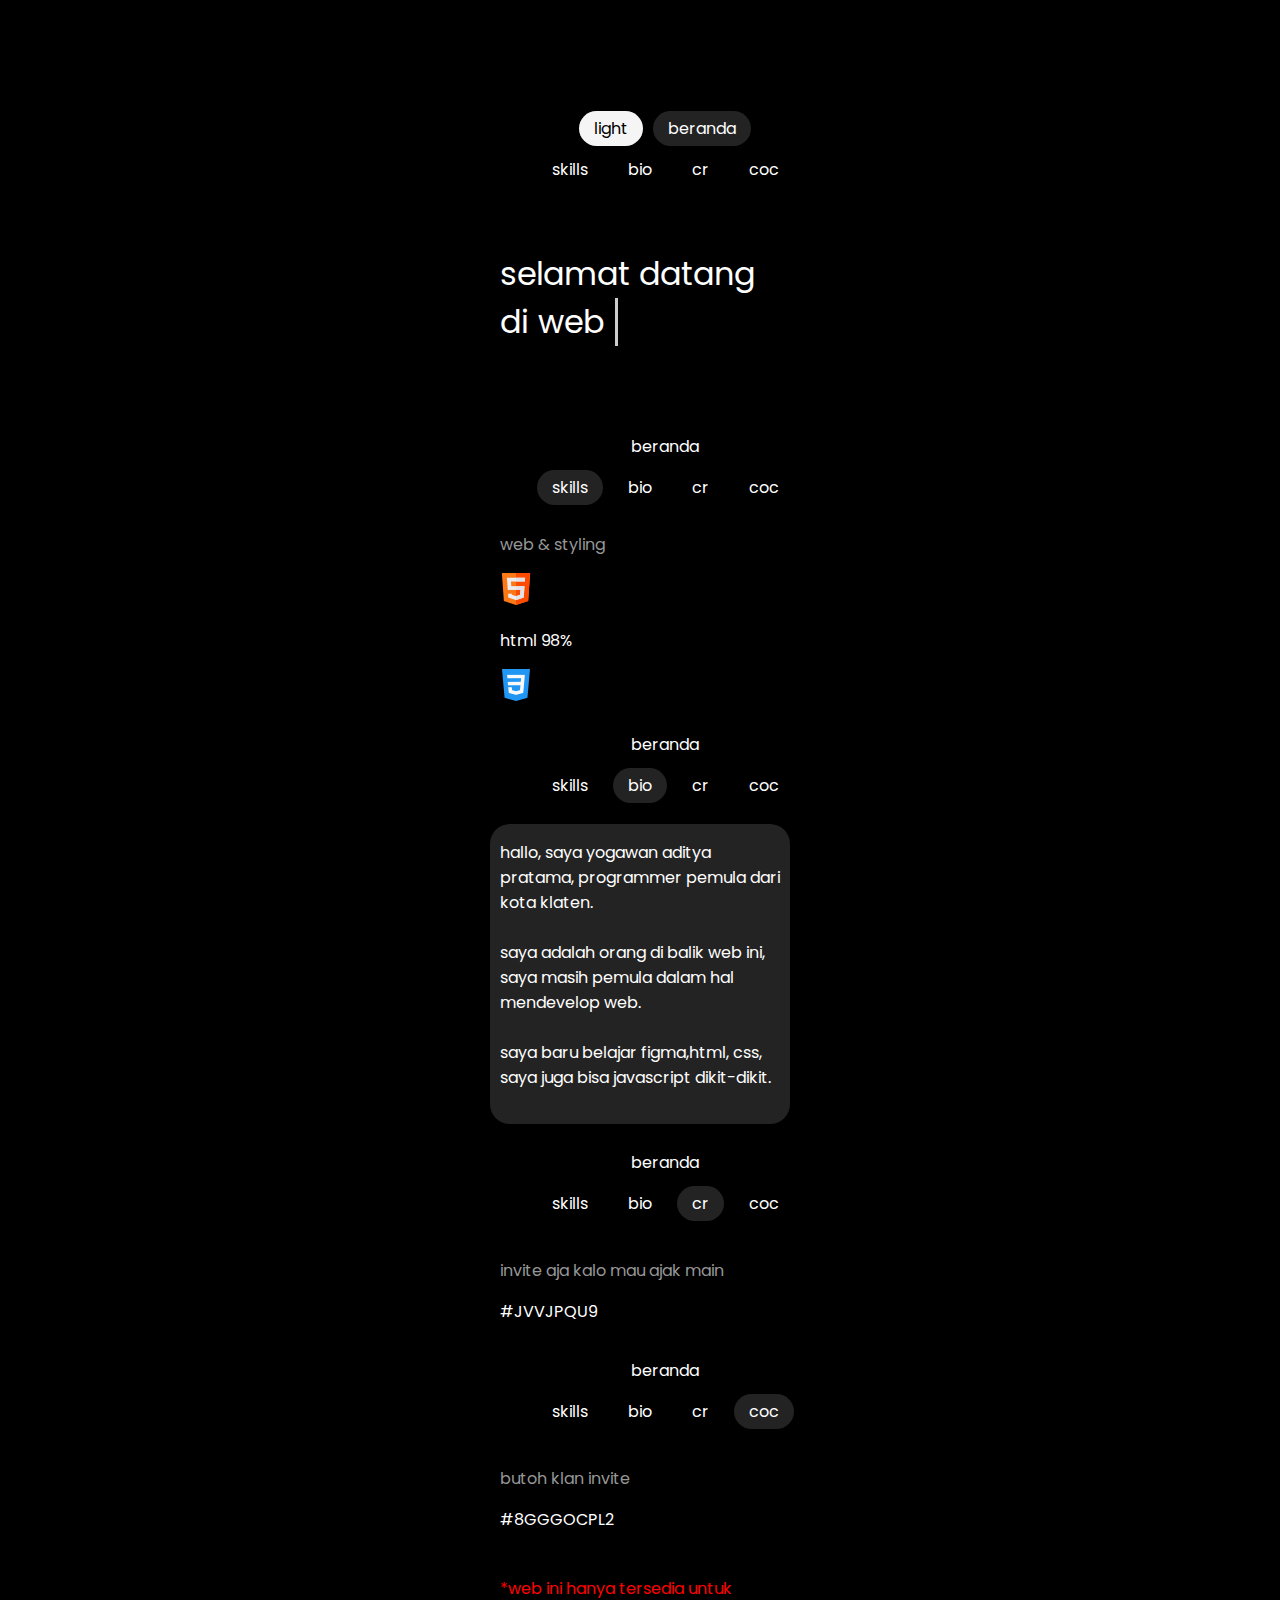
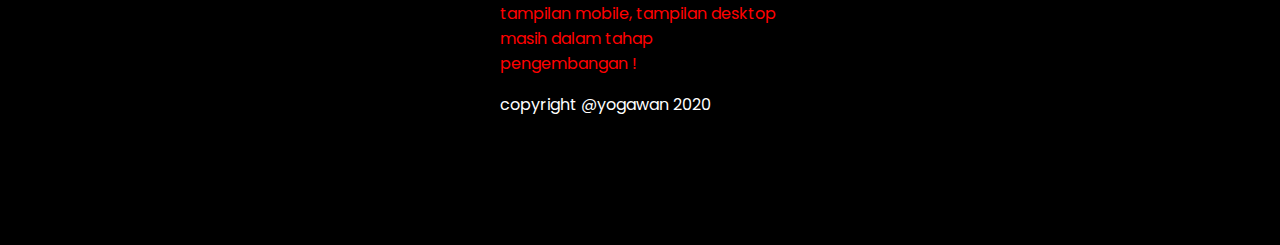
<file: index.html>
<!DOCTYPE html>
<html lang="en">
<head>
    <meta charset="UTF-8">
    <meta http-equiv="X-UA-Compatible" content="IE=edge">
    <meta name="viewport" content="width=device-width, initial-scale=1.0">
    <link rel="icon" type="image/x-icon" href="https://raw.githubusercontent.com/yogawanadityapratama/fourthportfolio/main/favicon/favicon.png">
    <link rel="stylesheet" href="/assets/css/main.css">
    <title>Yogafirstportfolio</title>
</head>
<body>
<div id="b"></div>
<br>
<br>
<br>
<br>
<div>
  <header>
    <ul>
      <li><a href="/light-mode/index.html" class="urep">light</a></li>
      <li><a href="#b" class="active">beranda</a></li>
    </ul>
    <ul>
      <li><a href="#skills">skills</a></li>
      <li><a href="#bio">bio</a></li>
      <li><a href="#cr">cr</a></li>
      <li><a href="#coc">coc</a></li>
    </ul>
  </header>
</div>
<div class="card">
  <div class="ones">
    <div class="dua">
      <div class="container">
        <p>
          selamat datang di web
          <span class="typed-text"></span>
          <span class="cursor">&nbsp;</span>
        </p>
      </div>
    </div>
    </div>
</div>
<div id="skills"></div>
<div>
  <header>
    <ul>
      <li><a href="#b">beranda</a></li>
    </ul>
    <ul>
      <li><a href="#skills" class="active">skills</a></li>
      <li><a href="#bio">bio</a></li>
      <li><a href="#cr">cr</a></li>
      <li><a href="#coc">coc</a></li>
    </ul>
  </header>
</div>
<div class="card">
  <div class="milfs">
    <div class="miles">
      <p class="blue">web & styling</p>
      <img src="/assets/img/html.png" alt="">
      <p>html 98%</p>
      <img src="/assets/img/css.png" alt="">
      <p>css 97%</p>
      <p class="blue">software design</p>
      <img src="/assets/img/figma.png" alt="">
      <p>figma 100%</p>
      <p class="blue">programming language</p>
      <img src="/assets/img/js.png" alt="">
      <p>javascript 3%</p>
      <img src="/assets/img/react.png" alt="">
      <p>react 3%</p>
      <img src="/assets/img/python.png" alt="">
       <p> python 23%</p>
    </div>
  </div>
</div>
<div id="bio"></div>
<div>
  <header>
    <ul>
      <li><a href="#b">beranda</a></li>
    </ul>
    <ul>
      <li><a href="#skills">skills</a></li>
      <li><a href="#bio" class="active">bio</a></li>
      <li><a href="#cr">cr</a></li>
      <li><a href="#coc">coc</a></li>
    </ul>
  </header>
</div>
<div class="card">
  <div class="satu">
    <div class="dua">
      <p>
        hallo, saya yogawan aditya pratama, programmer pemula dari kota klaten.<br><br>
        saya adalah orang di balik web ini, saya masih pemula dalam hal mendevelop web. <br><br>
        saya baru belajar figma,html, css, saya juga bisa javascript dikit-dikit.
      </p>
    </div>
  </div>
</div>
<div id="cr"></div>
<div>
  <header>
    <ul>
      <li><a href="#b">beranda</a></li>
    </ul>
    <ul>
      <li><a href="#skills">skills</a></li>
      <li><a href="#bio">bio</a></li>
      <li><a href="#cr" class="active">cr</a></li>
      <li><a href="#coc">coc</a></li>
    </ul>
  </header>
</div>
<div class="card">
  <div class="oness">
    <div class="dua">
      <p class="blue">invite aja kalo mau ajak main</p>
      <p>#JVVJPQU9</p>
    </div>
  </div>
</div>
<div id="coc"></div>
<div>
  <header>
    <ul>
      <li><a href="#b">beranda</a></li>
    </ul>
    <ul>
      <li><a href="#skills">skills</a></li>
      <li><a href="#bio">bio</a></li>
      <li><a href="#cr">cr</a></li>
      <li><a href="#coc" class="active">coc</a></li>
    </ul>
  </header>
</div>
<div class="card">
  <div class="oness">
    <div class="dua">
      <p class="blue">butoh klan invite</p>
      <p>#8GGGOCPL2</p>
    </div>
  </div>
</div>
<div class="card">
  <div class="ones">
    <div class="dua">
      <p class="werno">*web ini hanya tersedia untuk tampilan mobile, tampilan desktop masih dalam tahap pengembangan !</p>
      <p>copyright @yogawan 2020</p>
    </div>
  </div>
</div>
<br><br><br>
<script src="/assets/js/main.js"></script>
</body>
</html>
</file>
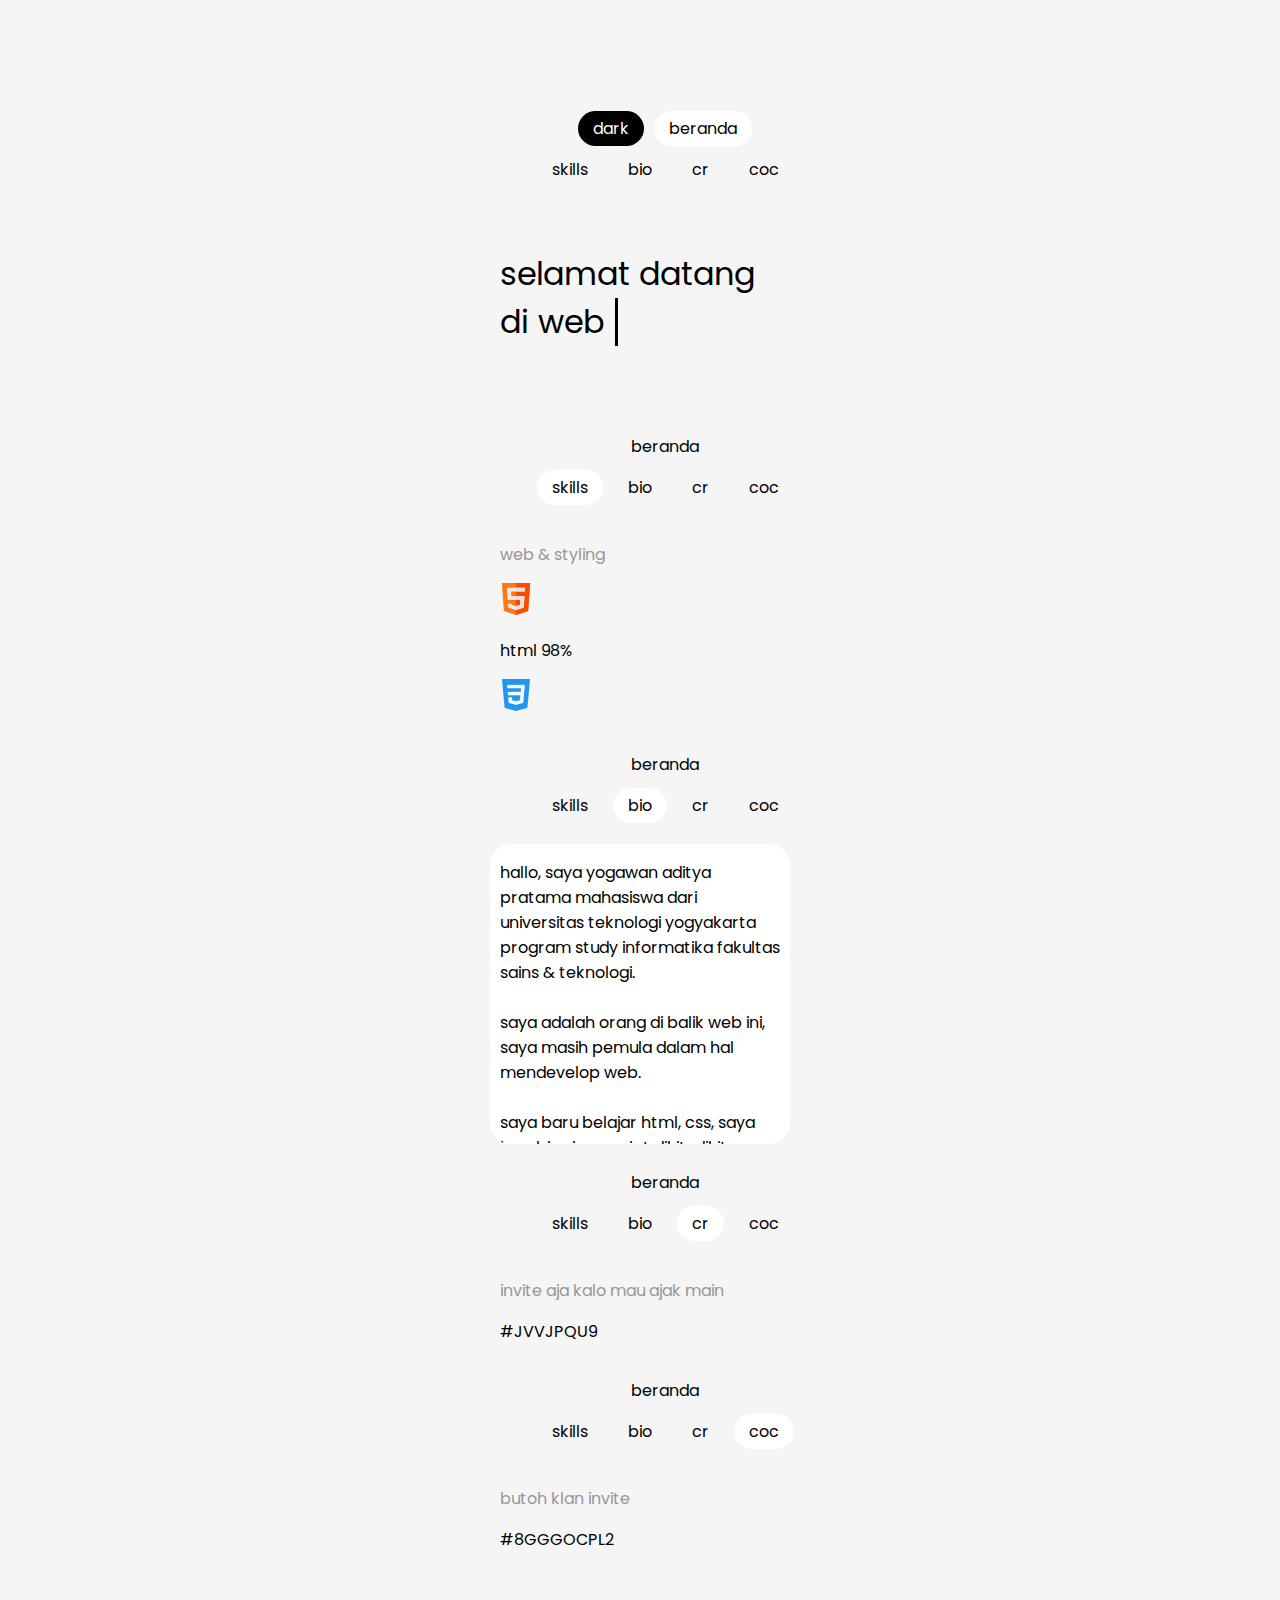
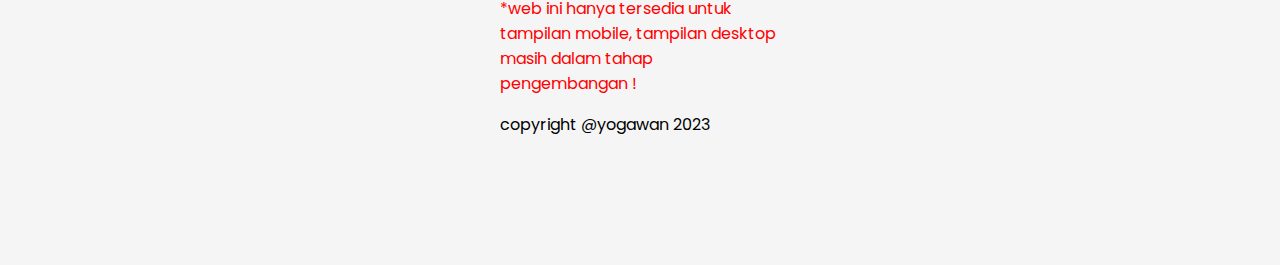
<file: light-mode/index.html>
<!DOCTYPE html>
<html lang="en">
<head>
    <meta charset="UTF-8">
    <meta http-equiv="X-UA-Compatible" content="IE=edge">
    <meta name="viewport" content="width=device-width, initial-scale=1.0">
    <title>Firstportfolio</title>
    <link rel="stylesheet" href="/light-mode/assets/css/main.css">
</head>
<body>
<div id="b"></div>
<br>
<br>
<br>
<br>
<div>
  <header>
    <ul>
      <li><a href="/index.html" class="urep">dark</a></li>
      <li><a href="#b" class="active">beranda</a></li>
    </ul>
    <ul>
      <li><a href="#skills">skills</a></li>
      <li><a href="#bio">bio</a></li>
      <li><a href="#cr">cr</a></li>
      <li><a href="#coc">coc</a></li>
    </ul>
  </header>
</div>
<div class="card">
  <div class="ones">
    <div class="dua">
      <div class="container">
        <p>
          selamat datang di web
          <span class="typed-text"></span>
          <span class="cursor">&nbsp;</span>
        </p>
      </div>
    </div>
    </div>
</div>
<div id="skills"></div>
<div>
  <header>
    <ul>
      <li><a href="#b">beranda</a></li>
    </ul>
    <ul>
      <li><a href="#skills" class="active">skills</a></li>
      <li><a href="#bio">bio</a></li>
      <li><a href="#cr">cr</a></li>
      <li><a href="#coc">coc</a></li>
    </ul>
  </header>
</div>
<div class="card">
  <div class="ones">
    <div class="dua">
      <p class="blue">web & styling</p>
      <img src="/assets/img/html.png" alt="">
      <p>html 98%</p>
      <img src="/assets/img/css.png" alt="">
      <p>css 97%</p>
      <p class="blue">software design</p>
      <img src="/assets/img/figma.png" alt="">
      <p>figma 93%</p>
      <p class="blue">programming language</p>
      <img src="/assets/img/js.png" alt="">
      <p>javascript 97%</p>
      <img src="/assets/img/react.png" alt="">
      <p>react 93%</p>
      <img src="/assets/img/python.png" alt="">
       <p> python 23%</p>
    </div>
  </div>
</div>
<div id="bio"></div>
<div>
  <header>
    <ul>
      <li><a href="#b">beranda</a></li>
    </ul>
    <ul>
      <li><a href="#skills">skills</a></li>
      <li><a href="#bio" class="active">bio</a></li>
      <li><a href="#cr">cr</a></li>
      <li><a href="#coc">coc</a></li>
    </ul>
  </header>
</div>
<div class="card">
  <div class="satu">
    <div class="dua">
      <p>
        hallo, saya yogawan aditya pratama mahasiswa dari universitas teknologi yogyakarta program study informatika fakultas sains & teknologi. <br><br>
        saya adalah orang di balik web ini, saya masih pemula dalam hal mendevelop web. <br><br>
        saya baru belajar html, css, saya juga bisa javascript dikit-dikit.
      </p>
    </div>
  </div>
</div>
<div id="cr"></div>
<div>
  <header>
    <ul>
      <li><a href="#b">beranda</a></li>
    </ul>
    <ul>
      <li><a href="#skills">skills</a></li>
      <li><a href="#bio">bio</a></li>
      <li><a href="#cr" class="active">cr</a></li>
      <li><a href="#coc">coc</a></li>
    </ul>
  </header>
</div>
<div class="card">
  <div class="oness">
    <div class="dua">
      <p class="blue">invite aja kalo mau ajak main</p>
      <p>#JVVJPQU9</p>
    </div>
  </div>
</div>
<div id="coc"></div>
<div>
  <header>
    <ul>
      <li><a href="#b">beranda</a></li>
    </ul>
    <ul>
      <li><a href="#skills">skills</a></li>
      <li><a href="#bio">bio</a></li>
      <li><a href="#cr">cr</a></li>
      <li><a href="#coc" class="active">coc</a></li>
    </ul>
  </header>
</div>
<div class="card">
  <div class="oness">
    <div class="dua">
      <p class="blue">butoh klan invite</p>
      <p>#8GGGOCPL2</p>
    </div>
  </div>
</div>
<div class="card">
  <div class="ones">
    <div class="dua">
      <p class="werno">*web ini hanya tersedia untuk tampilan mobile, tampilan desktop masih dalam tahap pengembangan !</p>
      <p>copyright @yogawan 2023</p>
    </div>
  </div>
</div>
<br><br><br>
<script src="/assets/js/main.js"></script>
</body>
</html>
</file>
<file: assets/css/main.css>
@import url('https://fonts.googleapis.com/css2?family=Poppins:wght@300;600&display=swap');
* {
    scroll-behavior: smooth;
}
body {
    font-family: 'Poppins', sans-serif;
    color: white;
    background: black;
    
    margin: 0;
    padding: 0;
}
.logo {
    width: 100%;
  } 
.ceo {
    width: 100%;
} 
.skills {
    width: 100%;
} 
.contact {
    width: 100%;
}  
.container {
    display: flex;
}

.container p {
    font-size: 2rem;
}

.container p span.typed-text {
    font-weight: bold;
    color: #696969;
}

.container p span.cursor {
    display: inline-block;
    background-color: #ccc;
    margin-left: 0.1rem;
    width: 3px;
    animation: blink 1s infinite;
}

.container p span.cursor.typing {
    animation: none;
}

@keyframes blink {
    0% {
        background-color: #ccc;
    }

    49% {
        background-color: #ccc;
    }

    50% {
        background-color: transparent;
    }

    99% {
        background-color: transparent;
    }

    100% {
        background-color: #ccc;
    }
}

.blue {
  color: #979797;
}
.ceo {
  width: 100%;
}
header {
    width: 100%;
}
header ul {
    display: flex;
    justify-content: center;
}
header ul li {
    list-style: none;
    margin-left: 10px;
}
header ul li a {
    text-decoration: none;
    padding: 6px 15px;
    color: white;
    border-radius: 20px;
}
header ul li a:hover, header ul li a.active {
    background: #232323;
    color: white;
}
.urep {
    background: whitesmoke;
    color: black;
}

.card {
    height: 100%;
    display: grid;
    justify-content: center;
}
.satu {
    width: 300px ;
    height: 300px;
    margin: 10px;

    border-radius: 20px;

    overflow: auto;

    background: #232323;
}
.one {
    width: 300px ;
    height: 300px;
    margin: 10px;

    border-radius: 20px;

    overflow: auto;

    background: black;
}
.ones {
    width: 300px ;
    height: 200px;
    margin: 10px;

    border-radius: 20px;

    overflow: auto;

    background: black;
}
.milfs {
    width: 300px ;
    height: 200px;

    border-radius: 20px;

    overflow: auto;

    background: black;
}
.miles {
    margin-left: 10px;
    color: white;
}
.coc {
    width: 300px ;
    height: 300px;
    margin: 10px;

    border-radius: 20px;

    overflow: auto;

    background: #232323;
}
.dua {
    margin: 10px;
    color: #ffff;
}
.oness {
    width: 300px ;
    height: 90px;
    margin: 10px;

    border-radius: 20px;

    overflow: auto;

    background: black;
}
.werno {
    color: red;
}
</file>
<file: light-mode/assets/css/main.css>
@import url('https://fonts.googleapis.com/css2?family=Poppins:wght@300;600&display=swap');
* {
    scroll-behavior: smooth;
}
body {
    font-family: 'Poppins', sans-serif;
    color: black;
    background: whitesmoke;
    
    margin: 0;
    padding: 0;
}
.logo {
    width: 100%;
  } 
.ceo {
    width: 100%;
} 
.skills {
    width: 100%;
} 
.contact {
    width: 100%;
}  
.container {
    display: flex;
}

.container p {
    font-size: 2rem;
}

.container p span.typed-text {
    font-weight: bold;
    color: black;
}

.container p span.cursor {
    display: inline-block;
    background-color: black;
    margin-left: 0.1rem;
    width: 3px;
    animation: blink 1s infinite;
}

.container p span.cursor.typing {
    animation: none;
}

@keyframes blink {
    0% {
        background-color: black;
    }

    49% {
        background-color: black;
    }

    50% {
        background-color: transparent;
    }

    99% {
        background-color: transparent;
    }

    100% {
        background-color: #ccc;
    }
}

.blue {
  color: #979797;
}
.ceo {
  width: 100%;
}
header {
    width: 100%;
}
header ul {
    display: flex;
    justify-content: center;
}
header ul li {
    list-style: none;
    margin-left: 10px;
}
header ul li a {
    text-decoration: none;
    padding: 6px 15px;
    color: black;
    border-radius: 20px;
}
header ul li a:hover, header ul li a.active {
    background: white;
    color: black;
}

.urep {
    background: black;
    color: white;
}

.card {
    height: 100%;
    display: grid;
    justify-content: center;
}
.satu {
    width: 300px ;
    height: 300px;
    margin: 10px;

    border-radius: 20px;

    overflow: auto;

    background: white;
}
.one {
    width: 300px ;
    height: 300px;
    margin: 10px;

    border-radius: 20px;

    overflow: auto;

    background: white;
}
.ones {
    width: 300px ;
    height: 200px;
    margin: 10px;
    
    border-radius: 20px;

    overflow: auto;

    background: whitesmoke;
}
.coc {
    width: 300px ;
    height: 300px;
    margin: 10px;

    border-radius: 20px;

    overflow: auto;

    background: whitesmoke;
}
.dua {
    margin: 10px;
    color: black;
}
.oness {
    width: 300px ;
    height: 90px;
    margin: 10px;

    border-radius: 20px;

    overflow: auto;

    background: whitesmoke;
}
.werno {
    color: red;
}
</file>
